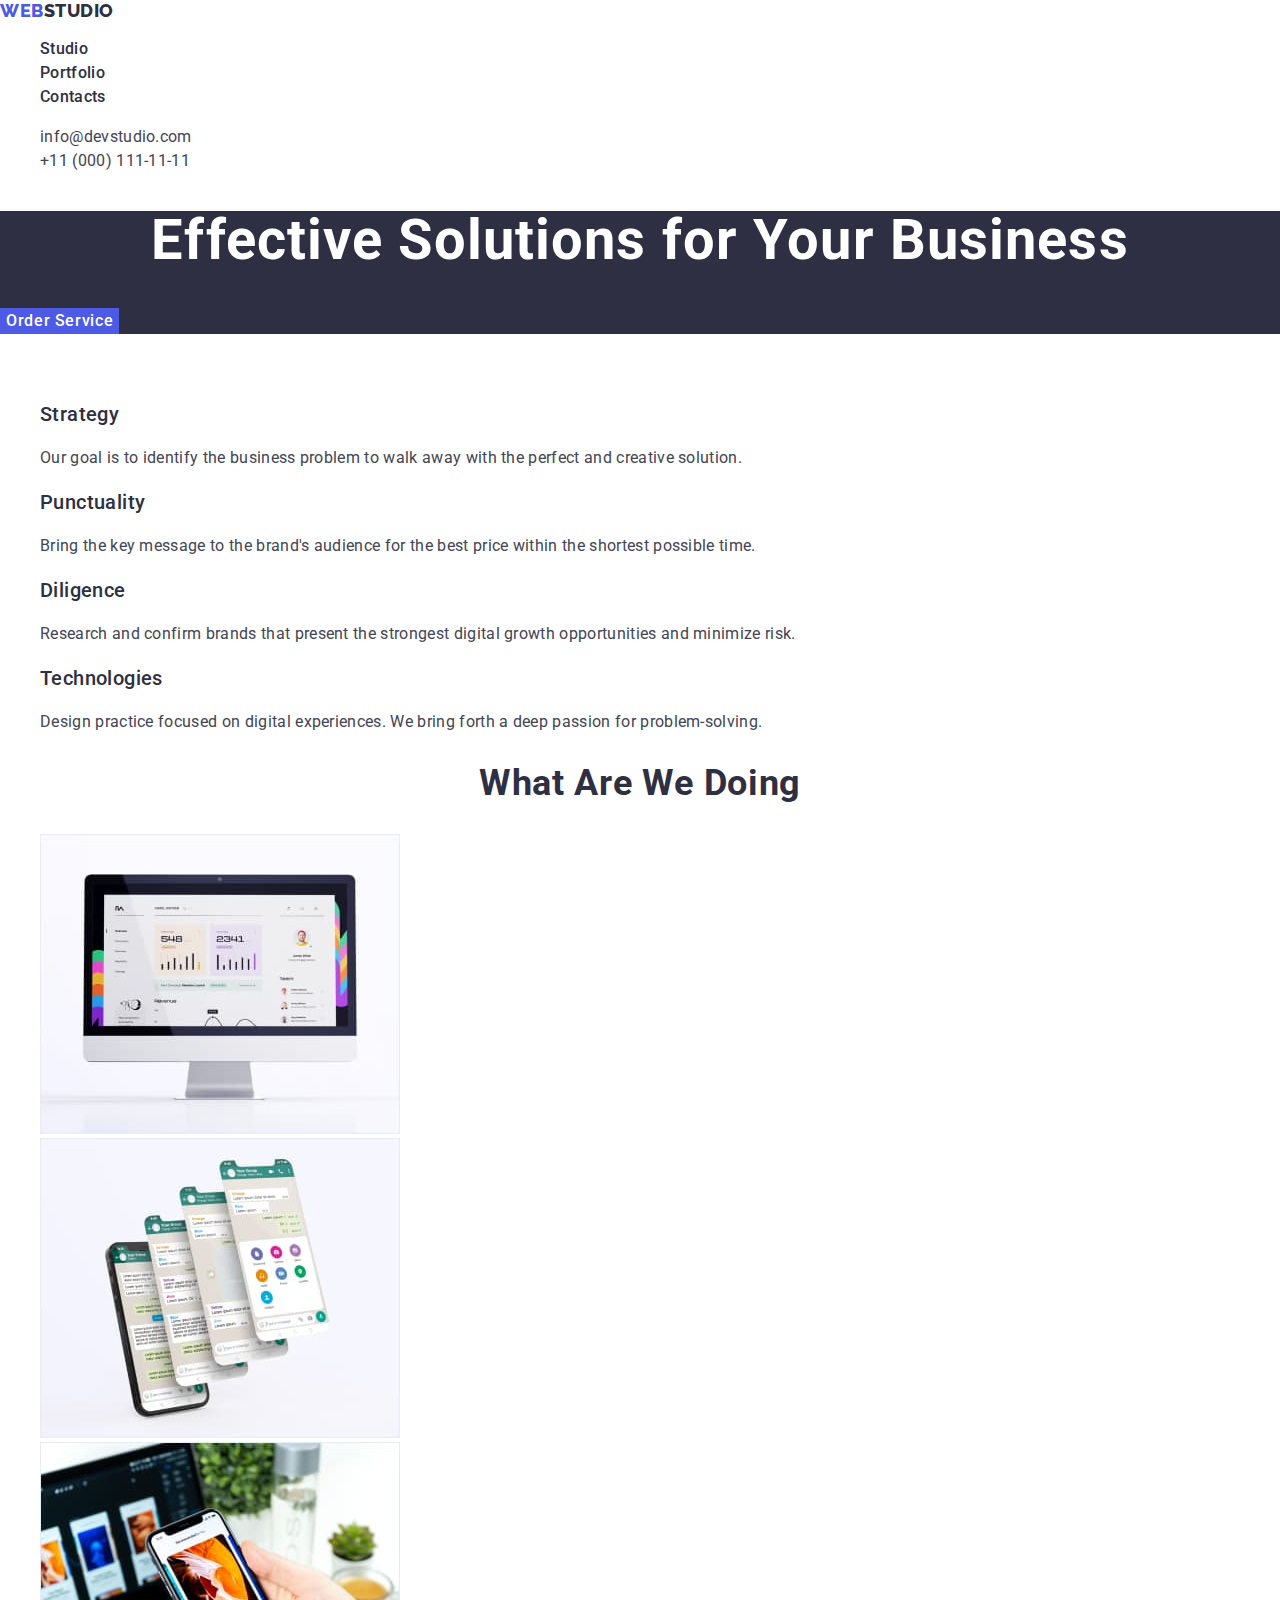
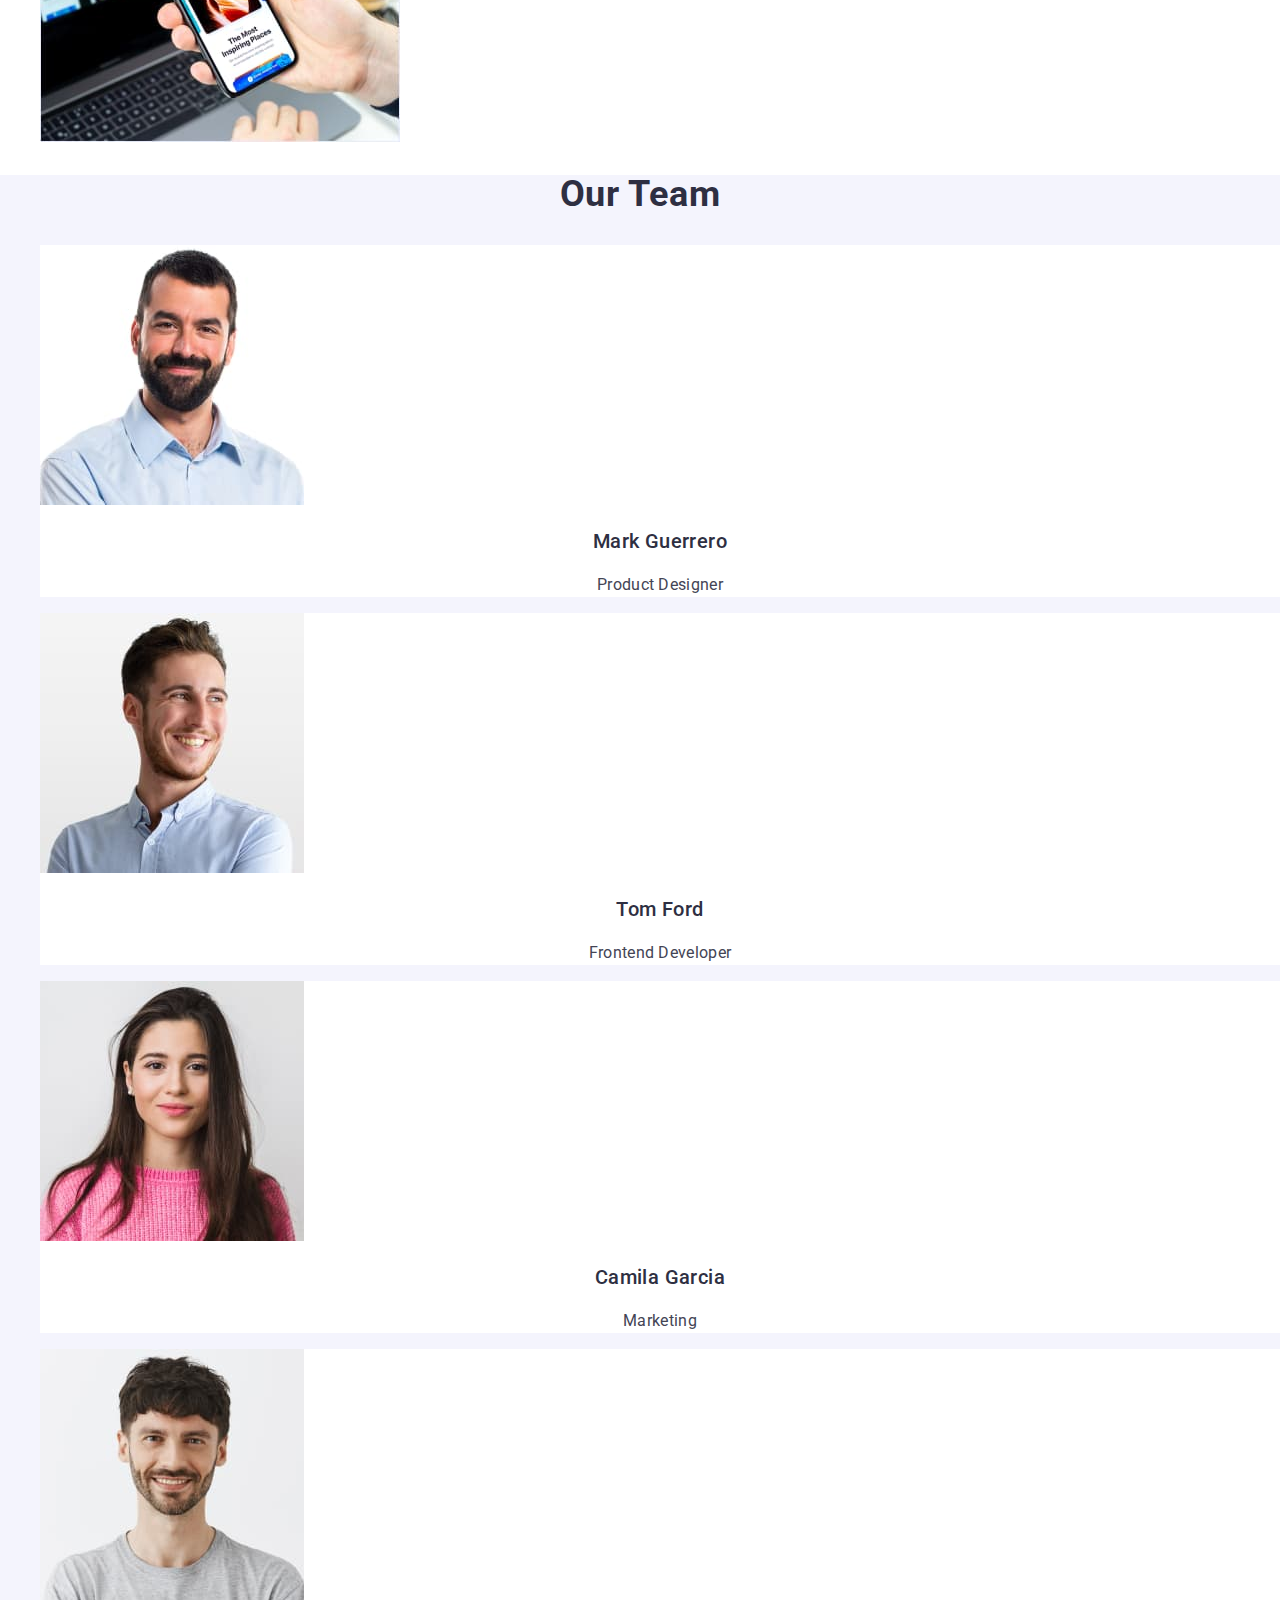
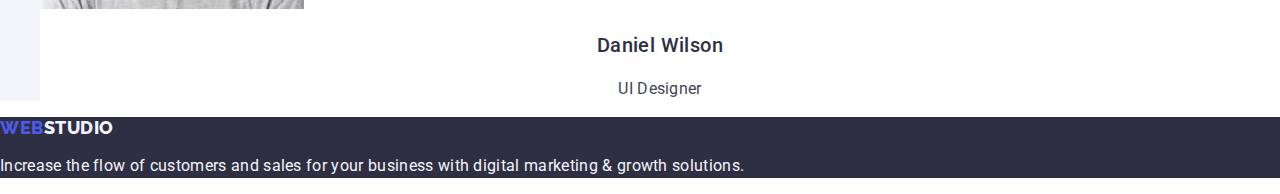
<file: index.html>
<!DOCTYPE html>
<html lang="en">

<head>
    <meta charset="UTF-8">
    <meta http-equiv="X-UA-Compatible" content="IE=edge">
    <meta name="viewport" content="width=device-width, initial-scale=1.0">
    <title>WebStudio</title>
    <link rel="preconnect" href="https://fonts.googleapis.com">
    <link rel="preconnect" href="https://fonts.gstatic.com" crossorigin>    
    <link
        href="https://fonts.googleapis.com/css2?family=Raleway:wght@800&family=Roboto:wght@400;500;700;900&display=swap"
        rel="stylesheet">

    <link rel="stylesheet" href="./css/styles.css">

</head>

<body>
    <header>
        <nav>
            <a href="./index.html" class="link logo">Web<span class="logo-header">Studio</span></a>
            <ul class="list">
                <li><a class="link nav-link" href="./index.html">Studio</a></li>
                <li><a class="link nav-link" href="./portfolio.html">Portfolio</a></li>
                <li><a class="link nav-link" href="">Contacts</a></li>
            </ul>
        </nav>
        <address class="header-address">
            <ul class="list">
                <li><a class="link header-link-item" href="mailto:info@devstudio.com">info@devstudio.com</a></li>
                <li><a class="link header-link-item" href="tel:+110001111111">+11 (000) 111-11-11</a></li>
            </ul>
        </address>
    </header>
    <main>
        <section class="hero-container">
            <!--Hero-->
            <h1 class="hero-title">Effective Solutions
                for Your Business</h1>
            <button class="hero-button" type="button">Order Service</button>
        </section>
        <section>
            <!--Features-->
            <h2 class="section-title-hidden">Features</h2>
            <ul class="list">
                <li>
                    <h3 class="section-feature-title">Strategy</h3>
                    <p class="section-feature-text">Our goal is to identify the business
                        problem to walk away with the perfect and creative solution.</p>
                </li>
                <li>
                    <h3 class="section-feature-title">Punctuality</h3>
                    <p class="section-feature-text">Bring the key message to the brand's audience for the best price
                        within the shortest possible
                        time.
                    </p>
                </li>
                <li>
                    <h3 class="section-feature-title">Diligence</h3>
                    <p class="section-feature-text">Research and confirm brands that present the strongest digital
                        growth opportunities and minimize
                        risk.</p>
                </li>
                <li>
                    <h3 class="section-feature-title">Technologies</h3>
                    <p class="section-feature-text">Design practice focused on digital experiences. We bring forth a
                        deep passion for
                        problem-solving.
                    </p>
                </li>
            </ul>
        </section>
        <section>
            <!--What are we doing-->
            <h2 class="section-title">What are we doing</h2>
            <ul class="list">
                <li><img src="./images/img1.jpg" alt="computer" width="360" height="300"></li>
                <li><img src="./images/img2.jpg" alt="phone-apps" width="360" height="300"></li>
                <li><img src="./images/img3.jpg" alt="computer-phone" width="360" height="300"></li>
            </ul>
        </section>
        <section class="section-team-container">
            <!--Our Team-->
            <h2 class="section-title">Our Team</h2>
            <ul class="list">
                <li class="team-list-item">
                    <img class="team-img" src="./images/Card1.jpg" alt="Mark Guerrero" width="264" height="260">
                    <h3 class="team-title">Mark Guerrero</h3>
                    <p class="team-text">Product Designer</p>
                </li>
                <li class="team-list-item">
                    <img class="team-img" src="./images/Card2.jpg" alt="Tom Ford" width="264" height="260">
                    <h3 class="team-title">Tom Ford</h3>
                    <p class="team-text">Frontend Developer</p>
                </li>
                <li class="team-list-item">
                    <img class="team-img" src="./images/Card3.jpg" alt="Camila Garcia" width="264" height="260">
                    <h3 class="team-title">Camila Garcia</h3>
                    <p class="team-text">Marketing</p>
                </li>
                <li class="team-list-item">
                    <img class="team-img" src="./images/Card4.jpg" alt="Daniel Wilson" width="264" height="260">
                    <h3 class="team-title">Daniel Wilson</h3>
                    <p class="team-text">UI Designer</p>
                </li>
            </ul>
        </section>
    </main>
    <footer class="footer">
        <a href="./index.html" class="link logo">Web<span class="logo-footer">Studio</span></a>
        <p class="footer-text">Increase the flow of customers and sales for your business with digital marketing &
            growth solutions.</p>
    </footer>

</body>

</html>
</file>
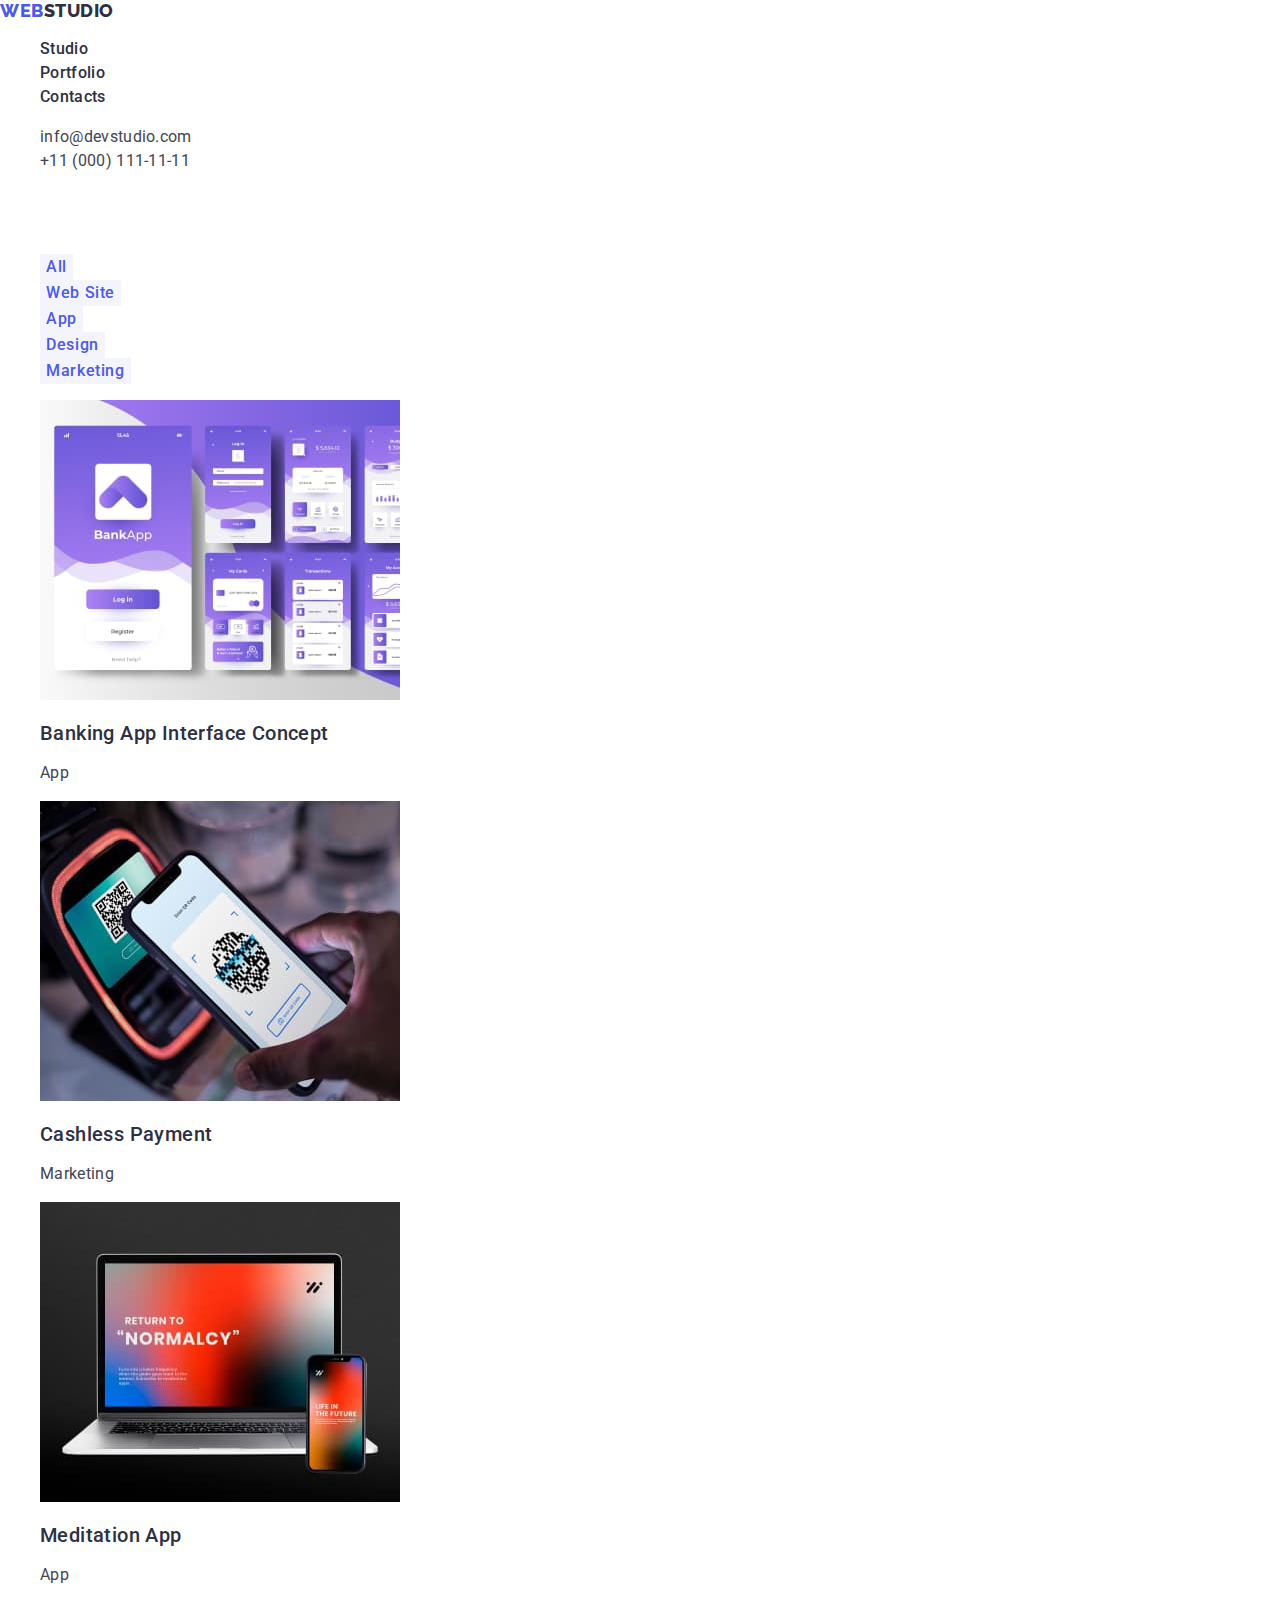
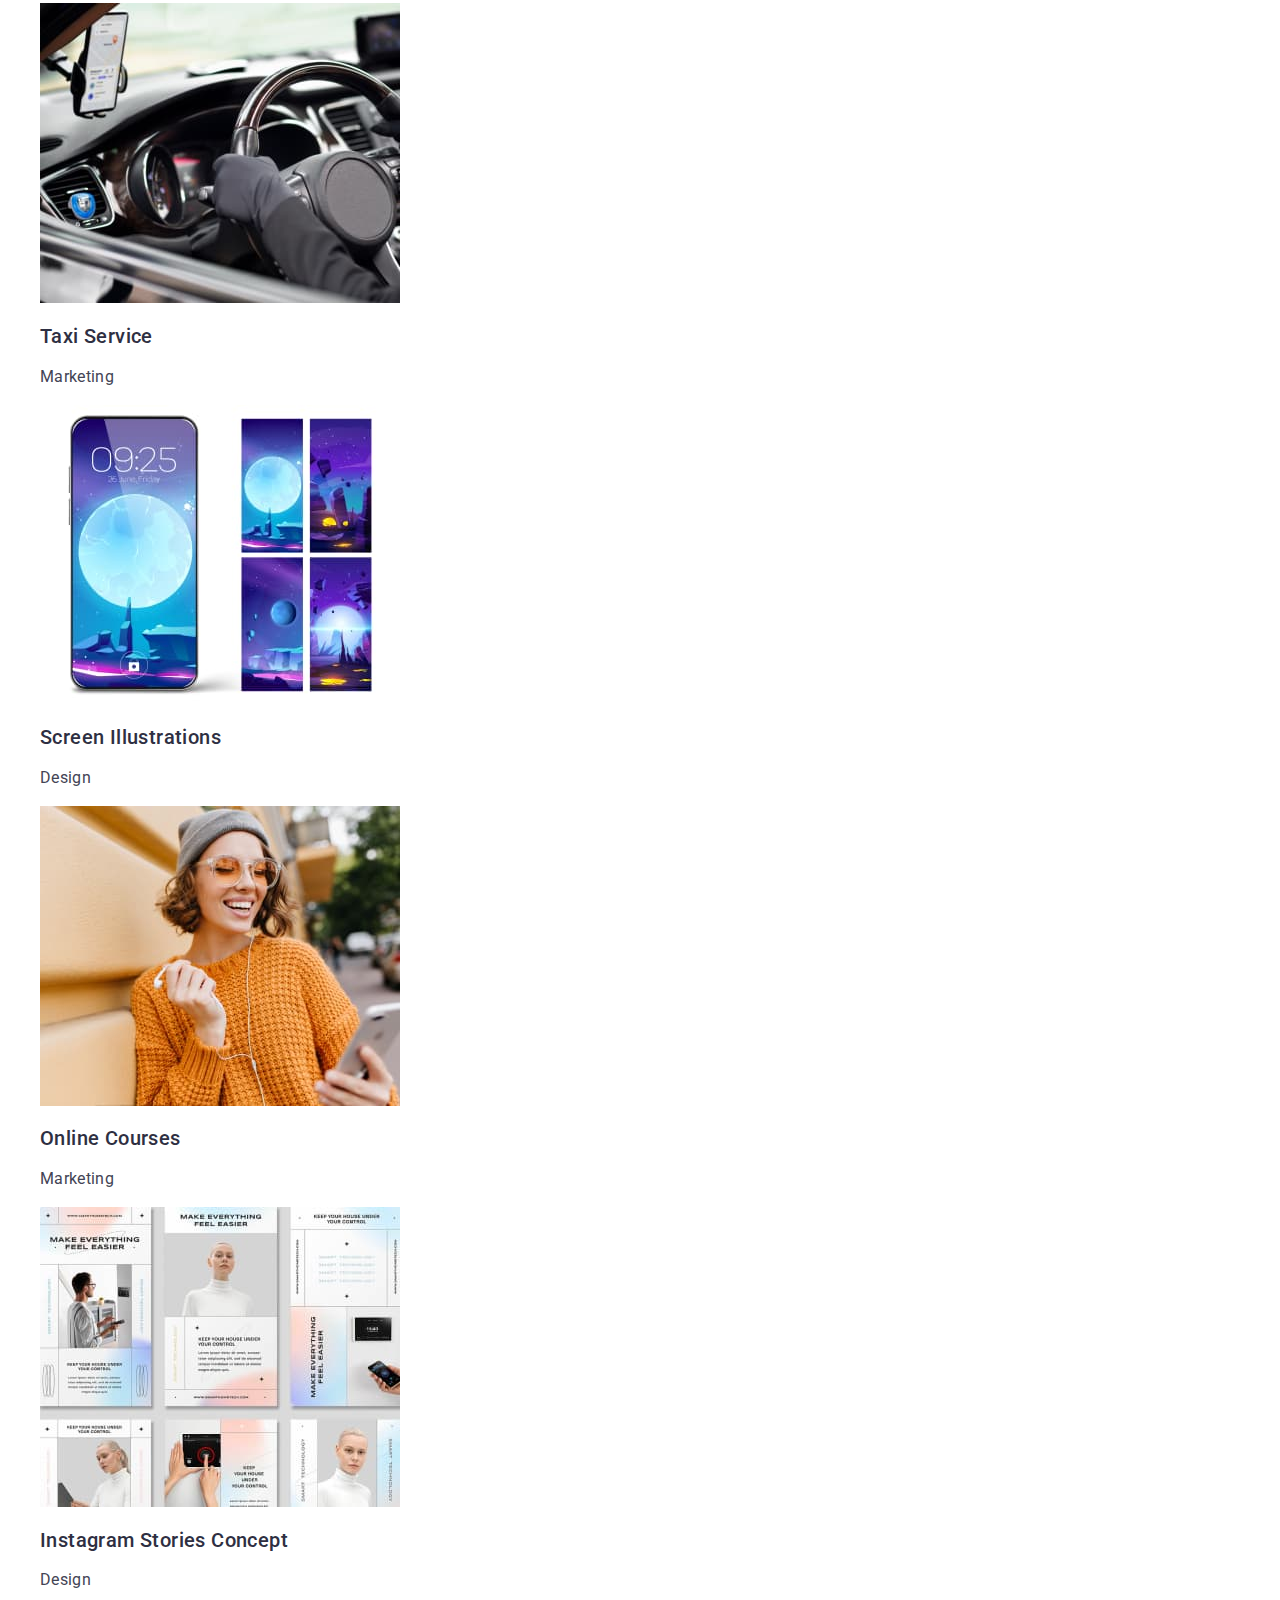
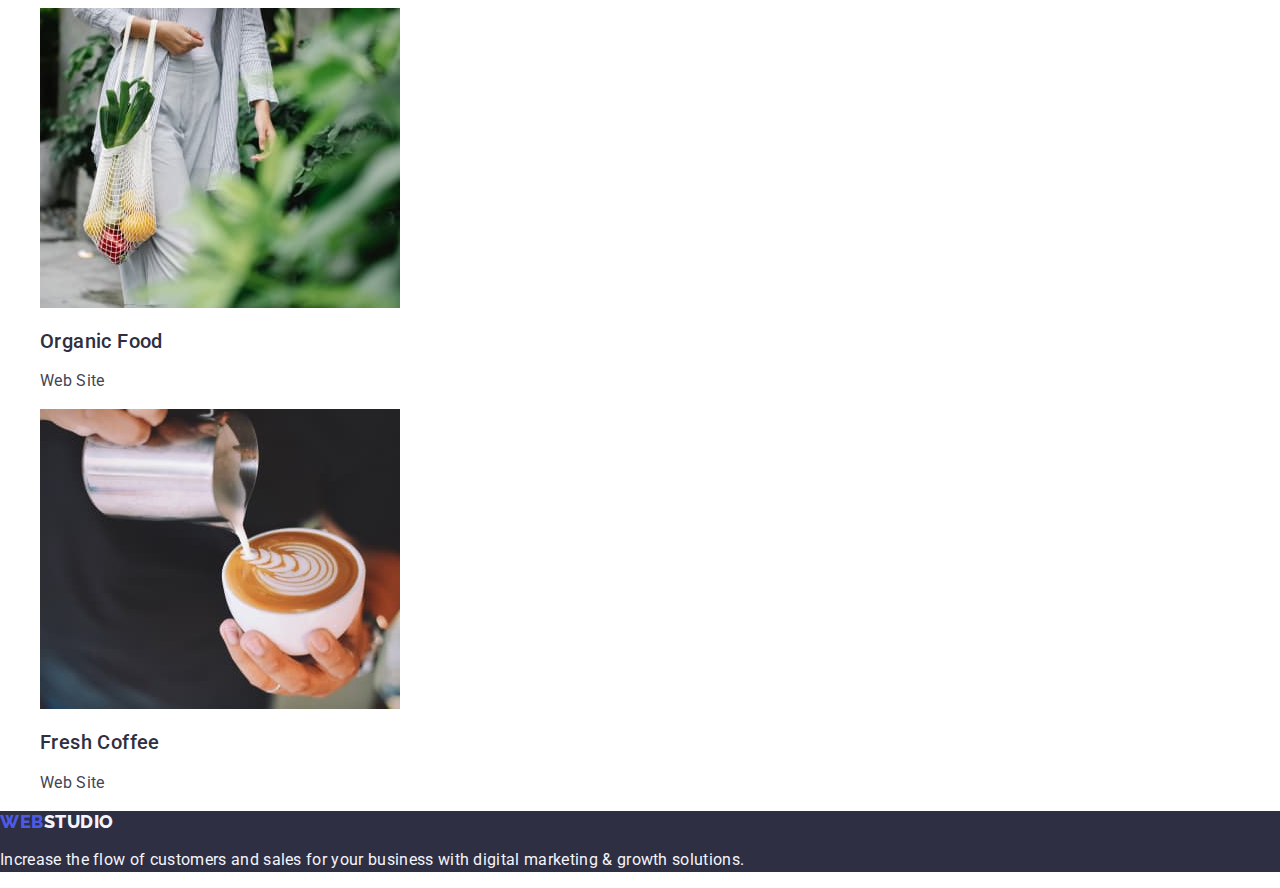
<file: portfolio.html>
<!DOCTYPE html>
<html lang="en">

<head>
    <meta charset="UTF-8">
    <meta http-equiv="X-UA-Compatible" content="IE=edge">
    <meta name="viewport" content="width=device-width, initial-scale=1.0">
    <title>Portfolio</title>
    <link rel="preconnect" href="https://fonts.googleapis.com">
    <link rel="preconnect" href="https://fonts.gstatic.com" crossorigin>   
    <link
        href="https://fonts.googleapis.com/css2?family=Raleway:wght@800&family=Roboto:wght@400;500;700;900&display=swap"
        rel="stylesheet">

    <link rel="stylesheet" href="./css/styles.css">
</head>

<body>
    <header>
        <nav>
            <a href="./index.html" class="link logo">Web<span class="logo-header">Studio</span></a>
            <ul class="list">
                <li><a class="link nav-link" href="./index.html">Studio</a></li>
                <li><a class="link nav-link" href="./portfolio.html">Portfolio</a></li>
                <li><a class="link nav-link" href="">Contacts</a></li>
            </ul>
        </nav>
        <address class="header-address">
            <ul class="list">
                <li><a class="link header-link-item" href="mailto:info@devstudio.com">info@devstudio.com</a></li>
                <li><a class="link header-link-item" href="tel:+110001111111">+11 (000) 111-11-11</a></li>
            </ul>
        </address>
    </header>
    <main>
        <section>
            <h1 class="section-title-hidden">Portfolio</h1>
            <ul class="list">
                <li><button class="button" type="button">All</button></li>
                <li><button class="button" type="button">Web Site</button></li>
                <li><button class="button" type="button">App</button></li>
                <li><button class="button" type="button">Design</button></li>
                <li><button class="button" type="button">Marketing</button></li>
            </ul>
            <ul class="list">
                <li>
                    <a href="" class="link">
                        <img src="./images/banking.jpg" alt="banking" width="360">
                        <h2 class="project-title">Banking App Interface Concept</h2>
                        <p class="project-text">App</p>
                    </a>
                </li>
                <li>
                    <a href="" class="link">
                        <img src="./images/cashless.jpg" alt="cashless payment" width="360">
                        <h2 class="project-title">Cashless Payment</h2>
                        <p class="project-text">Marketing</p>
                    </a>
                </li>
                <li>
                    <a href="" class="link">
                        <img src="./images/meditation.jpg" alt="meditation app" width="360">
                        <h2 class="project-title">Meditation App</h2>
                        <p class="project-text">App</p>
                    </a>
                </li>
                <li>
                    <a href="" class="link">
                        <img src="./images/taxi.jpg" alt="taxi" width="360">
                        <h2 class="project-title">Taxi Service</h2>
                        <p class="project-text">Marketing</p>
                    </a>
                </li>
                <li>
                    <a href="" class="link">
                        <img src="./images/screen.jpg" alt="Screen Illustrations" width="360">
                        <h2 class="project-title">Screen Illustrations</h2>
                        <p class="project-text">Design</p>
                    </a>
                </li>
                <li>
                    <a href="" class="link">
                        <img src="./images/online_courses.jpg" alt="Online Courses" width="360">
                        <h2 class="project-title">Online Courses</h2>
                        <p class="project-text">Marketing</p>
                    </a>
                </li>
                <li>
                    <a href="" class="link">
                        <img src="./images/instagram.jpg" alt="instagram" width="360">
                        <h2 class="project-title">Instagram Stories Concept</h2>
                        <p class="project-text">Design</p>
                    </a>
                <li>
                    <a href="" class="link">
                        <img src="./images/organic.jpg" alt="Organic Food" width="360">         
                        <h2 class="project-title">Organic Food</h2>
                        <p class="project-text">Web Site</p>
                    </a>
                </li>
                <li>
                    <a href="" class="link">
                        <img src="./images/coffee.jpg" alt="coffee cup" width="360">
                        <h2 class="project-title">Fresh Coffee</h2>
                        <p class="project-text">Web Site</p>
                    </a>
                </li>
            </ul>

        </section>

    </main>

    <footer class="footer">
        <a href="./index.html" class="link logo">Web<span class="logo-footer">Studio</span></a>
        <p class="footer-text">Increase the flow of customers and sales for your business with digital marketing &
            growth solutions.</p>
    </footer>


</body>

</html>
</file>
<file: css/styles.css>
/* Variables */
:root {
    --main-color:#434455;
    --backgroud-color: #FFFFFF;
    --logo-color:#4D5AE5;
    --nav-header-color: #2E2F42;    
    --button-color: #4D5AE5;    
    --btn-bgd:#F4F4FD;
    --button-hover-background: #404BBF; 

}


/* Bases */
body{
    font-family: 'Roboto', sans-serif;
    color: var(--main-color);  
    background-color: var(--backgroud-color);
    margin: 0;   
}

.link{
    text-decoration: none;
}

.list{
    list-style: none;
}

ul {
    list-style-type: none;
}

.section-title-hidden {
    visibility: hidden;
}

/* header */
.logo{
    text-decoration: none;
    font-family: 'Raleway', sans-serif;
    font-style: normal;
    font-weight: 800;
    font-size: 18px;
    line-height: 1.17;  
    letter-spacing: 0.03em;
    text-transform: uppercase;
    color: var(--logo-color);
}

.logo-header {
    color: var(--nav-header-color);
}

.nav-link{
    text-decoration: none;
    font-weight: 500;
    font-size: 16px;
    line-height: 1.5;
    letter-spacing: 0.02em;
    color: var(--nav-header-color);
}

.nav-link:hover,
.nav-link:focus {
    color: var(--button-hover-background);
}

address{
    font-style: normal;
}

.header-link-item{
    text-decoration: none;
    color: var(--main-color);    
    font-style: normal;
    font-weight: 400;
    font-size: 16px;
    line-height: 1.5;       
    letter-spacing: 0.02em;
}

.header-link-item:hover,
.header-link-item:focus {
    color: var(--button-hover-background);
}

/* Hero */
.hero-container {
    background-color: var(--nav-header-color);
}

.hero-title {
    font-weight: 700;
    font-size: 56px;
    line-height: 1.07;       
    text-align: center;
    letter-spacing: 0.02em;
    color: var(--backgroud-color);

}

.hero-button {
    font-family: inherit;
    font-weight: 500;
    font-size: 16px;
    line-height: 1.5;
    letter-spacing: 0.04em;
    color: var(--backgroud-color);
    background-color: var(--button-color);
    border-style: hidden;
    cursor: pointer;   
}

.hero-button:hover,
.hero-button:focus {
     background-color: var(--button-hover-background);
}

.section-feature-title{
    color: var(--nav-header-color);
    font-weight: 500;
    font-size: 20px;
    line-height: 1.2;       
    letter-spacing: 0.02em;
}

.section-feature-text{  
    font-size: 16px;
    line-height: 1.5;
    letter-spacing: 0.02em;
}
.section-title{
    color: var(--nav-header-color);
    font-weight: 700;
    font-size: 36px;
    line-height: 1.11;        
    text-align: center;
    letter-spacing: 0.02em;
    text-transform: capitalize;
}

.section-team-container{
    background-color: var(--btn-bgd);
}

.team-list-item{
    background-color: var(--backgroud-color);
}

.team-image {
     background-color: var(--backgroud-color);
}

.team-title{
    color: var(--nav-header-color);
    font-weight: 500;
    font-size: 20px;
    line-height: 1.2;        
    text-align: center;
    letter-spacing: 0.02em;
} 

.team-text{     
    font-size: 16px;
    line-height: 1.5;       
    text-align: center;
    letter-spacing: 0.02em;
}


/* Portfolio - Filters - Buttons */
.button{
    font-family: inherit;
    color: var(--logo-color);
    background-color:var(--btn-bgd);
    text-decoration: none;
    font-weight: 500;
    font-size: 16px;
    line-height: calc(24/16);        
    text-align: center;
    letter-spacing: 0.04em;
    border-style: none;
    cursor: pointer;
   
}

.button:hover,
.button:focus {
    background-color: var(--button-hover-background);
    color: var(--backgroud-color);
}

/* Portfolio - Projects */
.project-title {
    color: var(--nav-header-color);
    font-weight: 500;
    font-size: 20px;
    line-height: 1.2;
    letter-spacing: 0.02em;
}

.project-text {
    font-weight: 400;
    font-size: 16px;
    line-height: 1.5;
    letter-spacing: 0.02em;
    color: var(--main-color);
}

/* Footer */
footer {
    background-color: var(--nav-header-color);
}
.logo-footer{
    color: var(--btn-bgd);
}

.footer-text{
    color: var(--btn-bgd);    
    font-size: 16px;
    line-height: 1.5;
    letter-spacing: 0.02em;  
}
</file>
